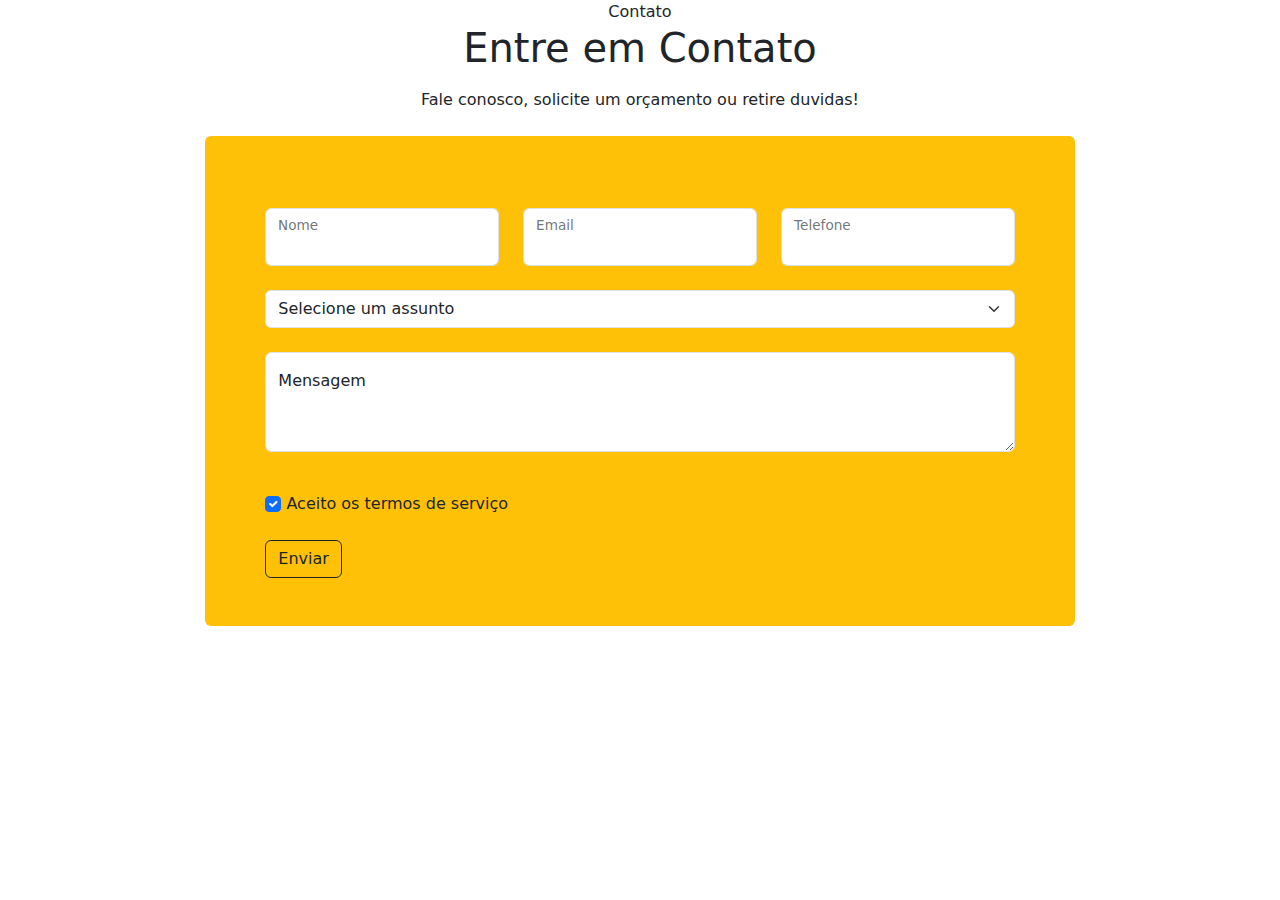
<file: components/contato/contato.html>
<!DOCTYPE html>
<html lang="en">
<head>
    <meta charset="UTF-8">
    <meta name="viewport" content="width=device-width, initial-scale=1.0">
    <title>Contato</title>
    <link href="https://cdn.jsdelivr.net/npm/bootstrap@5.3.3/dist/css/bootstrap.min.css" rel="stylesheet" integrity="sha384-QWTKZyjpPEjISv5WaRU9OFeRpok6YctnYmDr5pNlyT2bRjXh0JMhjY6hW+ALEwIH" crossorigin="anonymous">
</head>
<body>
    <div class="content-fluid">
        <div class="row justify-content-center">
            <div class="col-8">
                <!--header contatos-->
                <div class="text-center mb-5">
                    <p class="m-0">Contato</p>
                    <h1 class="mb-3 ">Entre em Contato</h1>
                    <p>Fale conosco, solicite um orçamento ou retire duvidas!</p>
                </div>
                <!--Formulario-->
                <form class="row justify-content-center g-4 bg-warning p-5 rounded" action="">
                    <div class="col-md-4 form-floating">
                        <div class="form-floating">
                            <input type="text" class="form-control" required  id="nome">
                            <label for="nome">Nome</label>
                        </div>
                       </div>
                    <div class="col-md-4">
                        <div class="form-floating">
                            <input type="text" class="form-control" id="email" required>
                            <label for="email">Email</label>
                        </div>
                    </div>
                    <div class="col-md-4">
                        <div class="form-floating">
                            <input type="tel" class="form-control" id="Telefone" >
                            <label for="Telefone">Telefone</label>
                        </div>
                    </div>
                    <div class="col-md-12">
                        <select class="form-select" name="assunto" id="assunto">
                            <option selected> Selecione um assunto</option>
                            <option value="orcamento">Orçamento</option>
                            <option value="duvidas">Duvidas</option>
                            <option value="sugestoes">Sugestões</option>
                            <option value="convites">Convites</option>
                            <option value="Manutencao">Manutenção</option>
                        </select>
                    </div>
                    <div class="col-12">
                        <div class="form-floating mb-3">
                            <textarea class="form-control" placeholder="Leave a comment here" id="comentario" style="height: 100px"></textarea>
                            <label for="comentario">Mensagem</label>
                          </div>
                    </div>
                    <div class="col-12">
                        <input class="form-check-input" type="checkbox" value="aceitotermos" checked id="flexCheckDefault">
                        <label class="form-check-label" for="flexCheckDefault">
                          Aceito os termos de serviço
                        </label>
                    </div>
                    <div class="col-12">
                        <button class="btn btn-outline-dark" type="submit">Enviar</button>
                    </div>
                </form>
            </div>
        </div>
    </div>
    <form action="">

    </form>

    <script src="https://cdn.jsdelivr.net/npm/bootstrap@5.3.3/dist/js/bootstrap.bundle.min.js" integrity="sha384-YvpcrYf0tY3lHB60NNkmXc5s9fDVZLESaAA55NDzOxhy9GkcIdslK1eN7N6jIeHz" crossorigin="anonymous"></script>    
</body>
</html>
</file>
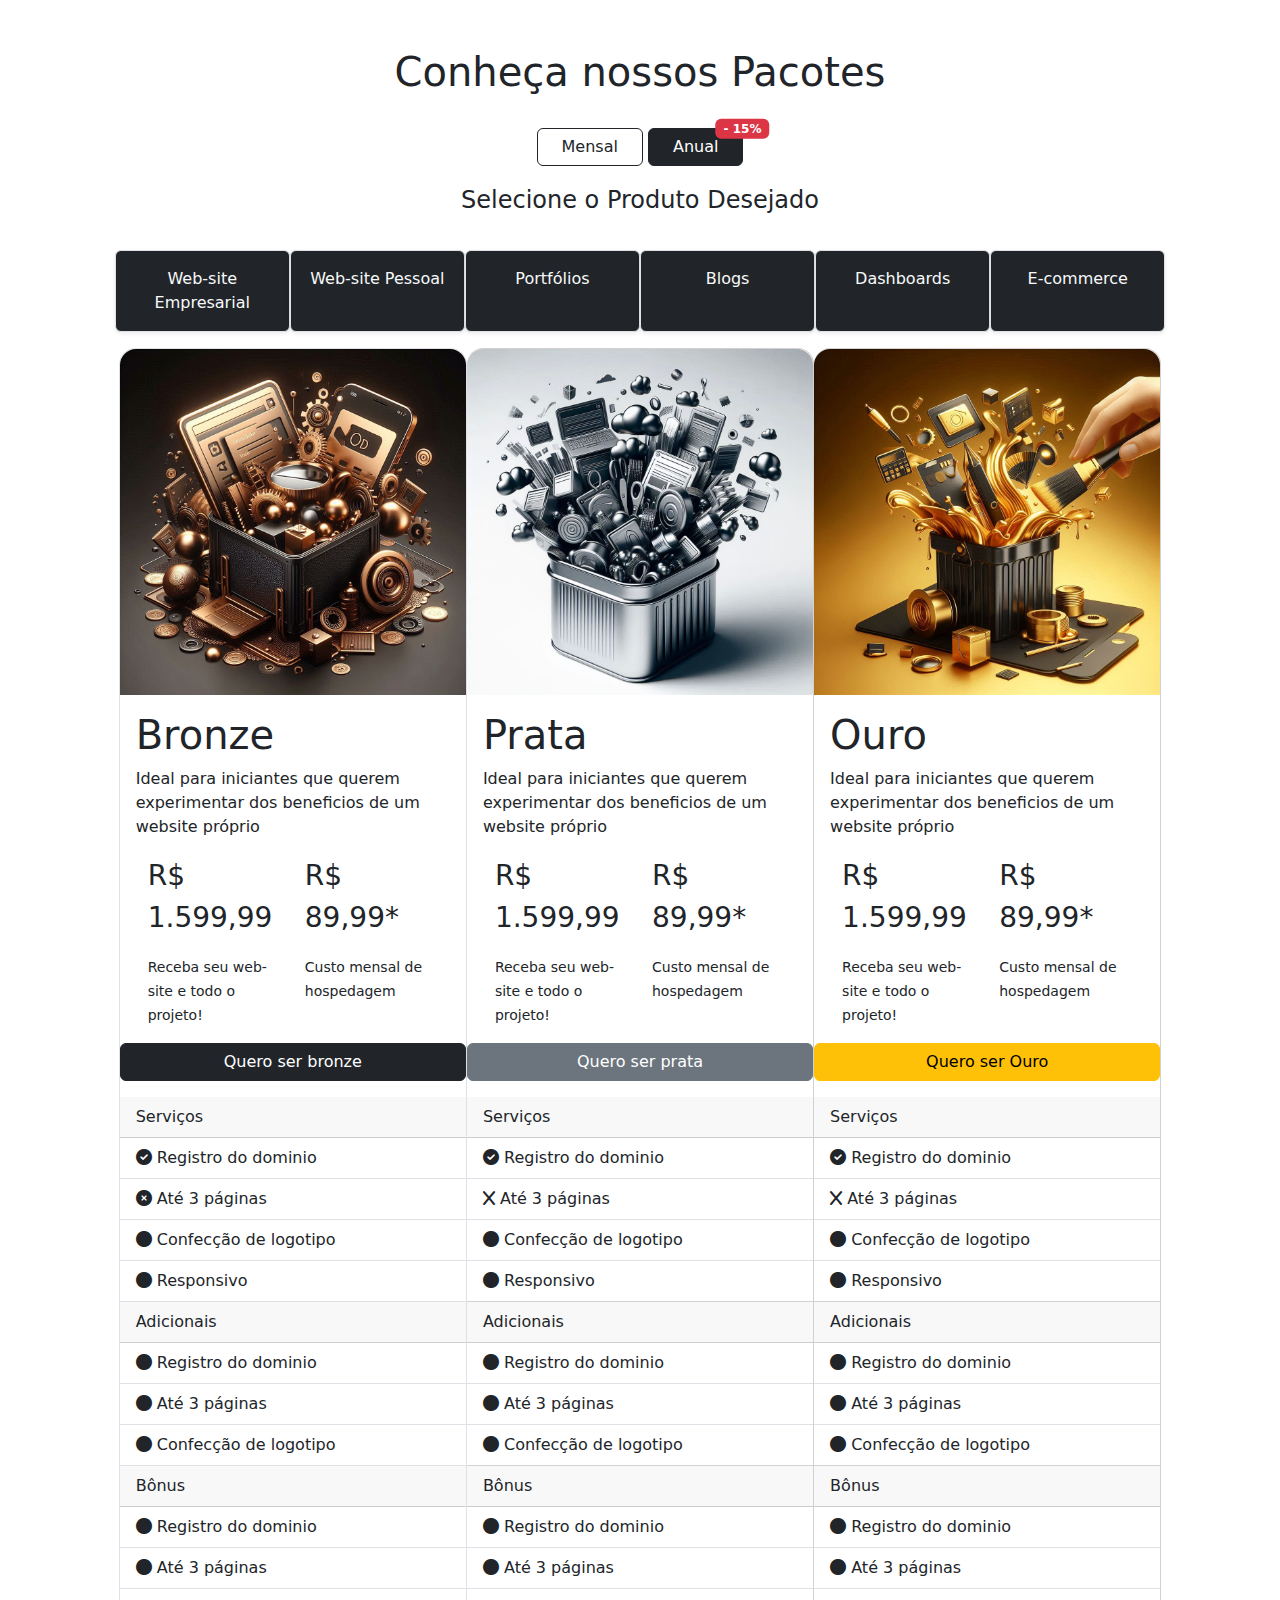
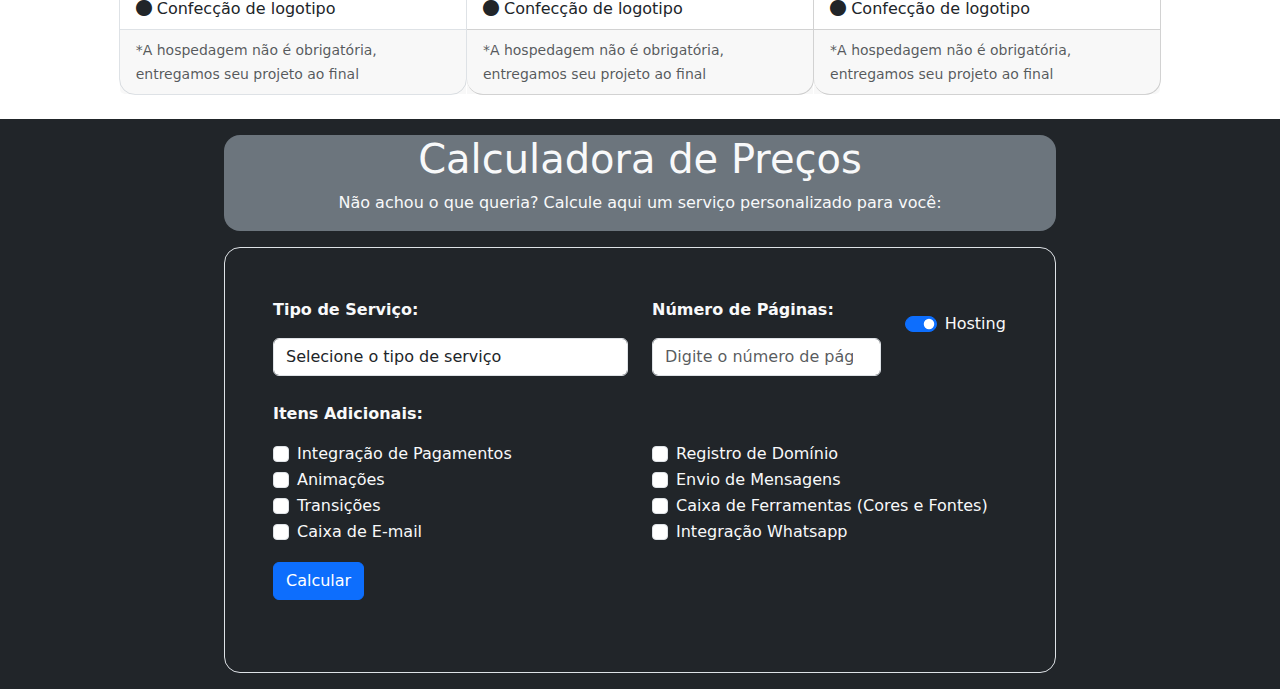
<file: components/price/price.html>
<!DOCTYPE html>
<html lang="pt">
<head>
    <meta charset="UTF-8">
    <meta name="viewport" content="width=device-width, initial-scale=1.0">
    <title>Preços</title>
    <link href="https://cdnjs.cloudflare.com/ajax/libs/font-awesome/6.0.0/css/all.min.css" rel="stylesheet"/>
    <link href="https://cdn.jsdelivr.net/npm/bootstrap@5.3.3/dist/css/bootstrap.min.css" rel="stylesheet" integrity="sha384-QWTKZyjpPEjISv5WaRU9OFeRpok6YctnYmDr5pNlyT2bRjXh0JMhjY6hW+ALEwIH" crossorigin="anonymous">
</head>

<style>
    .hover-effect {
        transition: transform 0.3s ease, box-shadow 0.3s ease;
    }
    .hover-effect:hover {
        transform: translateY(-5px);
        box-shadow: 0 6px 12px rgba(0, 0, 0, 0.1);
    }
</style>

<body>
<div class="container-fluid mt-5">
   <div class="row mt-4 justify-content-center">
        <div class="col-8 text-center px-5 pb-4">
            <h1 class="text-center">Conheça nossos Pacotes</h1>
            <p class=" d-none d-mb-block px-5 fs-6"> Nossos pacotes são projetados para valorizar seu tempo, oferecendo uma experiência sem estresse e produtos de valor inigualável, ideais para seu desenvolvimento pessoal ou para o crescimento do seu negócio.</p>        
        </div>
        <!-- Force next columns to break to new line -->
        <div class="w-100"></div>
        <div class="col-3 text-center mb-3">
            <input type="radio" class="btn-check" name="options" id="mensal" autocomplete="off">
            <label class="btn btn-outline-dark px-4" for="mensal">Mensal</label>

            <input type="radio" class="btn-check"  name="options" id="anual" autocomplete="off" checked>
            <label class="btn btn-outline-dark position-relative px-4" for="anual">Anual <span class="position-absolute top-0 start-100 translate-middle badge text-bg-danger">- 15%</span></label>
        </div>
        <div class="col-10 mb-3">
            <div class="row text-center g-2 justify-content-center text-light ">
                <div class="col-12 text-center text-dark fs-4 mb-4">
                    Selecione o Produto Desejado
                </div>
                <div class="col-4 col-md-2 p-3 bg-dark text-light rounded border shadow-sm hover-effect">
                    Web-site Empresarial
                </div>
                <div class="col-4 col-md-2 p-3 bg-dark rounded border shadow-sm hover-effect">
                    Web-site Pessoal
                </div>
                <div class="col-4 col-md-2 p-3 bg-dark rounded border shadow-sm hover-effect">
                    Portfólios
                </div>
                <div class="col-4 col-md-2 p-3 bg-dark rounded border shadow-sm hover-effect">
                    Blogs
                </div>
                <div class="col-4 col-md-2 p-3 bg-dark rounded border shadow-sm hover-effect">
                    Dashboards
                </div>
                <div class="col-4 col-md-2 p-3 bg-dark rounded border shadow-sm hover-effect">
                    E-commerce
                </div>
            </div>
        </div>
        <div class="col-10 card-group">
            <!--Card 1-->
            <div class="card rounded-4 border ">
              <img src="./img/pacote_bronze.jpg" class="card-img-top rounded-top-4" >
              <div class="card-body">
                <h3 class="card-title display-6">Bronze</h3>
                <p class="card-text">Ideal para iniciantes que querem experimentar dos beneficios de um website próprio</p>
                <div class="container-fluid">
                    <div class="row">
                        <div class=" col-12 col-md-6">
                            <p class="fs-3">R$ 1.599,99</p>
                            <small>Receba seu web-site e todo o projeto!</small>
                        </div>
                        <div class="col-12 col-md-6">
                            <p class="fs-3">R$ 89,99*</p>
                            <small>Custo mensal de hospedagem</small>
                        </div>
                    </div>
                  </div>
              </div>
              <a href="#" class="btn btn-dark mb-3">Quero ser bronze</a>
              <div class="card-header">
                Serviços
              </div>
              <ul class="list-group list-group-flush">
                <li class="list-group-item"> <i class="fa fa-check-circle"></i> Registro do dominio </li>
                <li class="list-group-item"> <i class="fa fa-times-circle"></i> Até 3 páginas </li>
                <li class="list-group-item"> <i class="fa fa-circle"></i> Confecção de logotipo</li>
                <li class="list-group-item"> <i class="fa fa-circle"></i> Responsivo</li>

              </ul>
              <div class="card-header">
                Adicionais
              </div>
              <ul class="list-group list-group-flush">
                <li class="list-group-item"> <i class="fa fa-circle"></i> Registro do dominio </li>
                <li class="list-group-item"> <i class="fa fa-circle"></i> Até 3 páginas </li>
                <li class="list-group-item"> <i class="fa fa-circle"></i> Confecção de logotipo</li>
              </ul>
              <div class="card-header">
                Bônus
              </div>
              <ul class="list-group list-group-flush">
                <li class="list-group-item"> <i class="fa fa-circle"></i> Registro do dominio </li>
                <li class="list-group-item"> <i class="fa fa-circle"></i> Até 3 páginas </li>
                <li class="list-group-item"> <i class="fa fa-circle"></i> Confecção de logotipo</li>
              </ul>
              <div class="card-footer">
                <small class="text-muted">*A hospedagem não é obrigatória, entregamos seu projeto ao final</small>
              </div>
            </div>
            <!--Card 2-->
            <div class="card rounded-4">
                <img src="./img/pacote_prata.jpg" class="card-img-top rounded-top-4" >
                <div class="card-body">
                  <h3 class="card-title display-6">Prata</h3>
                  <p class="card-text">Ideal para iniciantes que querem experimentar dos beneficios de um website próprio</p>
                  <div class="container-fluid">
                      <div class="row">
                          <div class=" col-12 col-md-6">
                              <p class="fs-3">R$ 1.599,99</p>
                              <small>Receba seu web-site e todo o projeto!</small>
                          </div>
                          <div class="col-12 col-md-6">
                              <p class="fs-3">R$ 89,99*</p>
                              <small>Custo mensal de hospedagem</small>
                          </div>
                      </div>
                    </div>
                </div>
                <a href="#" class="btn btn-secondary mb-3">Quero ser prata</a>
                <div class="card-header">
                  Serviços
                </div>
                <ul class="list-group list-group-flush">
                  <li class="list-group-item"> <i class="fa fa-check-circle"></i> Registro do dominio </li>
                  <li class="list-group-item"> <i class="fa fa-x"></i> Até 3 páginas </li>
                  <li class="list-group-item"> <i class="fa fa-circle"></i> Confecção de logotipo</li>
                  <li class="list-group-item"> <i class="fa fa-circle"></i> Responsivo</li>
  
                </ul>
                <div class="card-header">
                  Adicionais
                </div>
                <ul class="list-group list-group-flush">
                  <li class="list-group-item"> <i class="fa fa-circle"></i> Registro do dominio </li>
                  <li class="list-group-item"> <i class="fa fa-circle"></i> Até 3 páginas </li>
                  <li class="list-group-item"> <i class="fa fa-circle"></i> Confecção de logotipo</li>
                </ul>
                <div class="card-header">
                  Bônus
                </div>
                <ul class="list-group list-group-flush">
                  <li class="list-group-item"> <i class="fa fa-circle"></i> Registro do dominio </li>
                  <li class="list-group-item"> <i class="fa fa-circle"></i> Até 3 páginas </li>
                  <li class="list-group-item"> <i class="fa fa-circle"></i> Confecção de logotipo</li>
                </ul>
                <div class="card-footer">
                  <small class="text-muted">*A hospedagem não é obrigatória, entregamos seu projeto ao final</small>
                </div>
              </div>
              <!--Card 3-->
            <div class="card rounded-4">
                <img src="./img/pacote_ouro.jpg" class="card-img-top rounded-top-4" >
                <div class="card-body">
                  <h3 class="card-title display-6">Ouro</h3>
                  <p class="card-text">Ideal para iniciantes que querem experimentar dos beneficios de um website próprio</p>
                  <div class="container-fluid">
                      <div class="row">
                          <div class=" col-12 col-md-6">
                              <p class="fs-3">R$ 1.599,99</p>
                              <small>Receba seu web-site e todo o projeto!</small>
                          </div>
                          <div class="col-12 col-md-6">
                              <p class="fs-3">R$ 89,99*</p>
                              <small>Custo mensal de hospedagem</small>
                          </div>
                      </div>
                    </div>
                </div>
                <a href="#" class="btn btn-warning mb-3">Quero ser Ouro</a>
                <div class="card-header">
                  Serviços
                </div>
                <ul class="list-group list-group-flush">
                  <li class="list-group-item"> <i class="fa fa-check-circle"></i> Registro do dominio </li>
                  <li class="list-group-item"> <i class="fa fa-x"></i> Até 3 páginas </li>
                  <li class="list-group-item"> <i class="fa fa-circle"></i> Confecção de logotipo</li>
                  <li class="list-group-item"> <i class="fa fa-circle"></i> Responsivo</li>
  
                </ul>
                <div class="card-header">
                  Adicionais
                </div>
                <ul class="list-group list-group-flush">
                  <li class="list-group-item"> <i class="fa fa-circle"></i> Registro do dominio </li>
                  <li class="list-group-item"> <i class="fa fa-circle"></i> Até 3 páginas </li>
                  <li class="list-group-item"> <i class="fa fa-circle"></i> Confecção de logotipo</li>
                </ul>
                <div class="card-header">
                  Bônus
                </div>
                <ul class="list-group list-group-flush">
                  <li class="list-group-item"> <i class="fa fa-circle"></i> Registro do dominio </li>
                  <li class="list-group-item"> <i class="fa fa-circle"></i> Até 3 páginas </li>
                  <li class="list-group-item"> <i class="fa fa-circle"></i> Confecção de logotipo</li>
                </ul>
                <div class="card-footer">
                  <small class="text-muted">*A hospedagem não é obrigatória, entregamos seu projeto ao final</small>
                </div>
              </div>
        </div>
<!-- Calculadora de preços-->
        <div class="row mt-4 p-3 justify-content-center bg-dark text-light">
            <div class="col-8 bg-secondary rounded-4 mb-3">
                <h1 class="text-center">Calculadora de Preços</h1>
                <div class="text-center ">
                    <p>Não achou o que queria? Calcule aqui um serviço personalizado para você:</p>
                </div>
            </div>
            <div class="col-md-8 border rounded-4 p-5">
                <form id="priceCalculatorForm">
                    <div class="row mb-4 align-items-center">
                        <div class="col-6">
                            <div class="form-group">
                                <label for="serviceType" class="fw-bold mb-3">Tipo de Serviço:</label>
                                <select class="form-control" id="serviceType" required>
                                    <option value="" disabled selected>Selecione o tipo de serviço</option>
                                    <option value="website_pessoal">Website Pessoal</option>
                                    <option value="website_empresarial">Website Empresarial</option>
                                    <option value="portfolio">Portfólio</option>
                                    <option value="blog">Blog</option>
                                    <option value="dashboard">Dashboard</option>
                                    <option value="ecommerce">E-commerce</option>
                                </select>
                            </div>
                        </div>
                        <div class="col-6 col-lg-4">
                            <div class="form-group">
                                <label for="numPages" class="fw-bold  mb-3" >Número de Páginas:</label>
                                <input type="number" class="form-control" id="numPages" placeholder="Digite o número de páginas" min="1" max="30">
                            </div>
                        </div>
                        <div class="col-12 col-lg-2">
                            <div class="form-check form-switch py-3">
                                <input class="form-check-input" type="checkbox" role="switch" id="flexSwitchCheckChecked" checked>
                                <label class="form-check-label" for="flexSwitchCheckChecked">Hosting <i class="fa fa-?"></i> </label>
                            </div>
                        </div>
                    </div>
                    <div class="form-group mb-3">
                        <label class="fw-bold" >Itens Adicionais:</label>
                        <div class="row mt-3">
                            <div class="col-6">
                                <div class="form-check">
                                    <input class="form-check-input" type="checkbox" id="paymentIntegration" value="paymentIntegration">
                                    <label class="form-check-label" for="paymentIntegration">Integração de Pagamentos</label>
                                </div>
                                <div class="form-check">
                                    <input class="form-check-input" type="checkbox" id="animations" value="animations">
                                    <label class="form-check-label" for="animations">Animações</label>
                                </div>
                                <div class="form-check">
                                    <input class="form-check-input" type="checkbox" id="transitions" value="transitions">
                                    <label class="form-check-label" for="transitions">Transições</label>
                                </div>
                                <div class="form-check">
                                    <input class="form-check-input" type="checkbox" id="emailBox" value="emailBox">
                                    <label class="form-check-label" for="emailBox">Caixa de E-mail</label>
                                </div>
                            </div>
                            <div class="col-6">
                                <div class="form-check">
                                    <input class="form-check-input" type="checkbox" id="domainRegistration" value="domainRegistration">
                                    <label class="form-check-label" for="domainRegistration">Registro de Domínio</label>
                                </div>
                                <div class="form-check">
                                    <input class="form-check-input" type="checkbox" id="messageSending" value="messageSending">
                                    <label class="form-check-label" for="messageSending">Envio de Mensagens</label>
                                </div>
                                <div class="form-check">
                                    <input class="form-check-input" type="checkbox" id="toolbox" value="toolbox">
                                    <label class="form-check-label" for="toolbox">Caixa de Ferramentas (Cores e Fontes)</label>
                                </div>
                                <div class="form-check">
                                    <input class="form-check-input" type="checkbox" id="toolbox" value="toolbox">
                                    <label class="form-check-label" for="toolbox">Integração Whatsapp</label>
                                </div>
                            </div>
                        </div>
                    </div>
                    <button type="submit" class="btn btn-primary btn-block">Calcular</button>
                </form>
            <div class="row">
                <div class="col-6">
                    <div class="mt-4" id="suggestions"></div>
                </div>
                <div class="col-6">
                    <div class="mt-4" id="result"></div>
                </div>
            </div>
        </div>
     </div>
</div>



<script src="https://code.jquery.com/jquery-3.5.1.slim.min.js"></script>
<script src="https://cdn.jsdelivr.net/npm/bootstrap@5.3.3/dist/js/bootstrap.bundle.min.js" integrity="sha384-YvpcrYf0tY3lHB60NNkmXc5s9fDVZLESaAA55NDzOxhy9GkcIdslK1eN7N6jIeHz" crossorigin="anonymous"></script>
<script src="./price.js"></script>
</body>
</html>

</html>
</file>
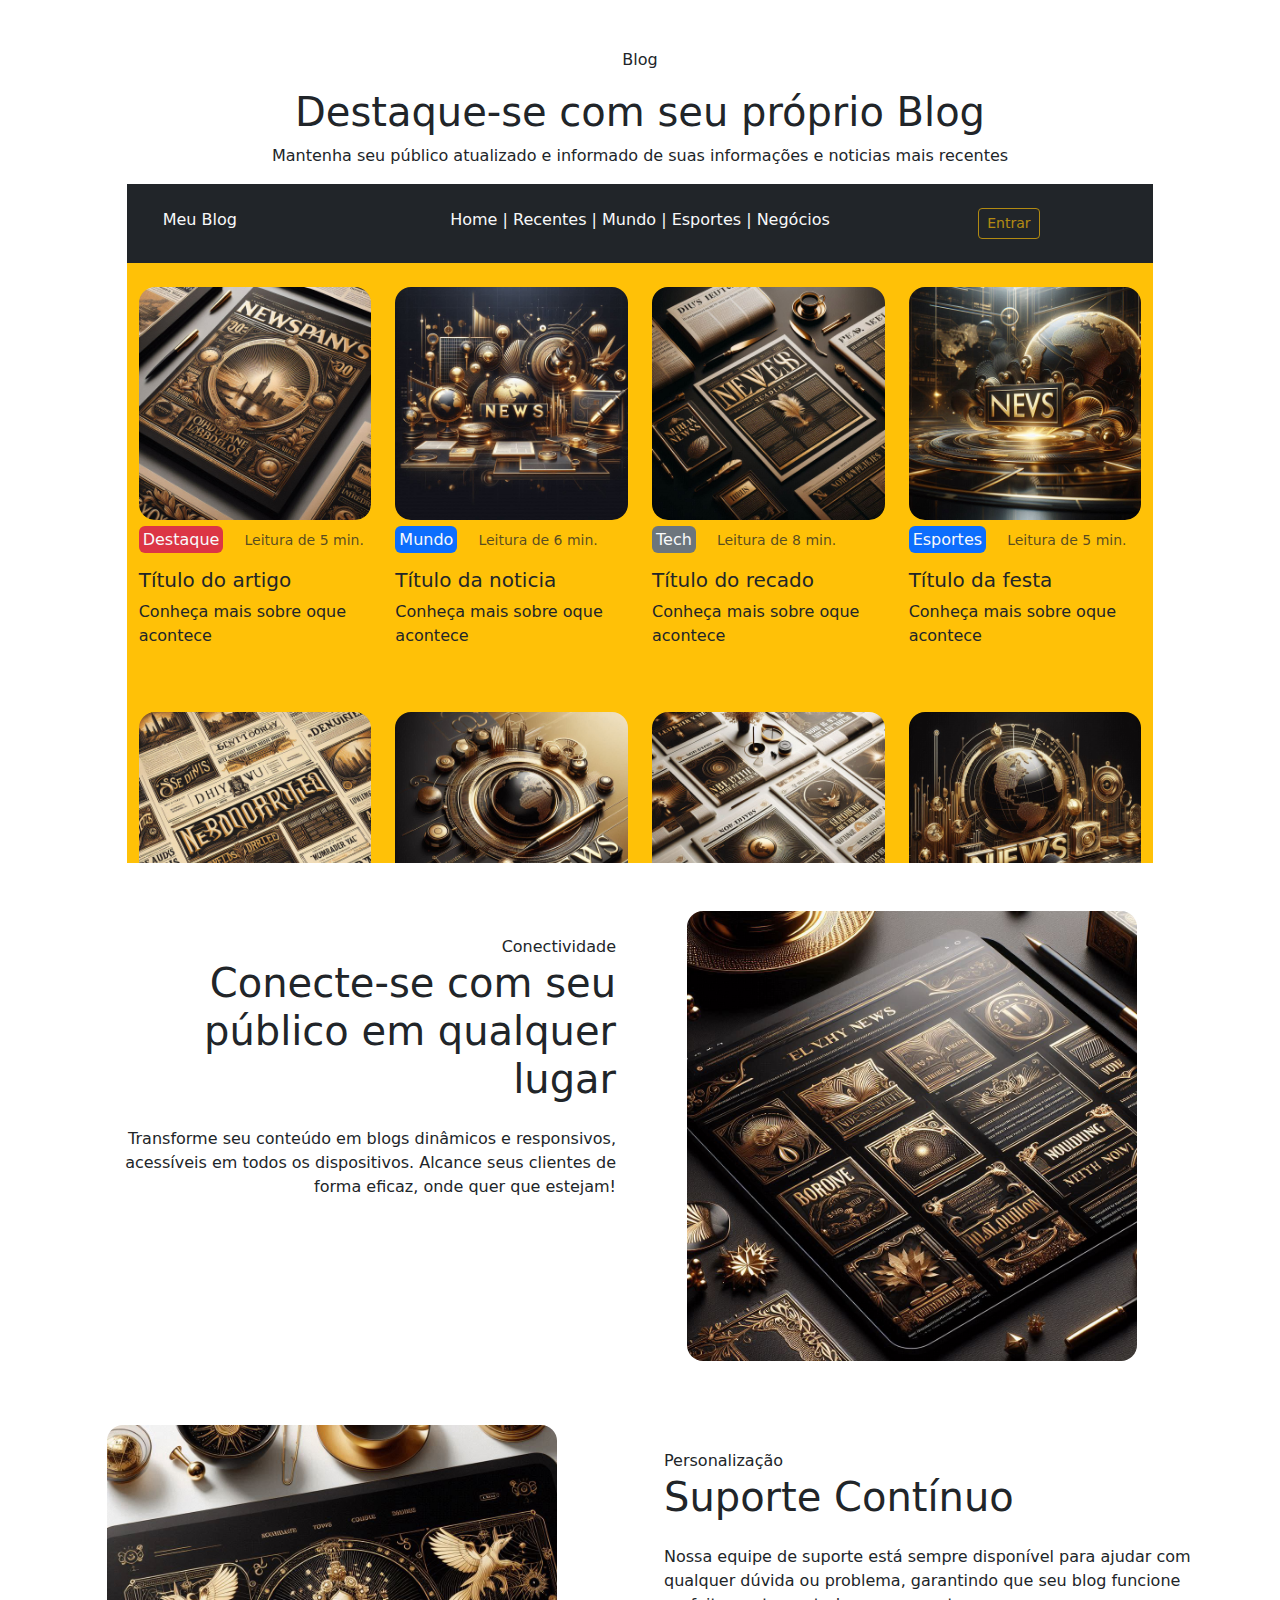
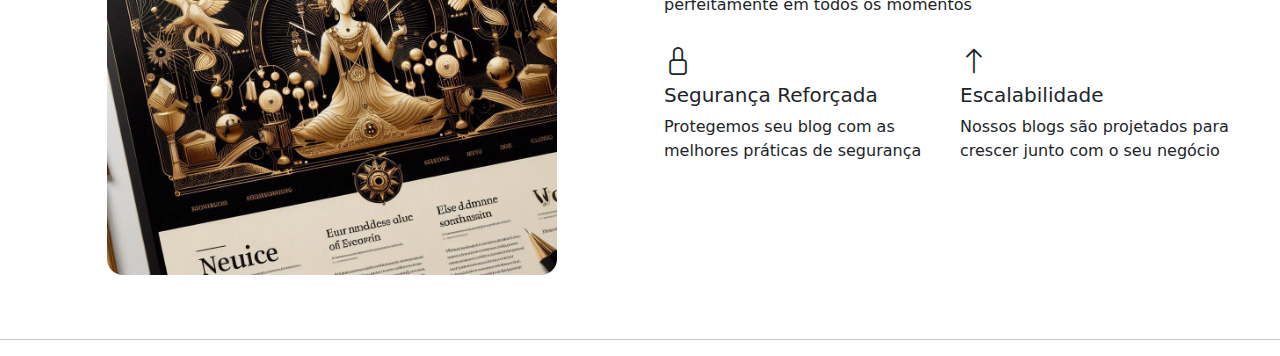
<file: components/services/blog/blogs.html>
<!DOCTYPE html>
<html lang="en">
<head>
    <meta charset="UTF-8">
    <meta name="viewport" content="width=device-width, initial-scale=1.0">
    <title>WWW Blogs</title>
    <!--icones-->
    <link rel="stylesheet" href="https://cdn.jsdelivr.net/npm/bootstrap-icons@1.11.3/font/bootstrap-icons.min.css">
    <!--font cinzel decorative-->
    <link href='https://fonts.googleapis.com/css?family=Cinzel Decorative' rel='stylesheet'>
    <!--Icones bootstrap-->
    <link href="https://cdn.jsdelivr.net/npm/bootstrap@5.3.3/dist/css/bootstrap.min.css" rel="stylesheet" integrity="sha384-QWTKZyjpPEjISv5WaRU9OFeRpok6YctnYmDr5pNlyT2bRjXh0JMhjY6hW+ALEwIH" crossorigin="anonymous">
</head>

    <style>
        .scrollable-content {
            max-height: 600px; /* Adjust this value as needed */
            overflow-y: auto;
        }
        @media(min-width: 992px){ 
           .img-fit{
            max-height: 450px;
           } 
        }
    </style>

<body>

    <div class="content-fluid">

        <div class="row my-5 mx-4 justify-content-center">
            <div class="col-12 text-center">
                <p>Blog</p>
                <h1>Destaque-se com seu próprio Blog</h1>
                <p>Mantenha seu público atualizado e informado de suas informações e noticias mais recentes</p>
            </div>
            <div class="col-10 ">
                <div class="row bg-dark text-light">
                    <div class="col-12">
                        <div class="row justify-content-center p-4">
                            <div class="col-2"> Meu Blog </div>
                            <div class="col-8 text-center">
                                Home | Recentes | Mundo | Esportes | Negócios 
                            </div>
                            <div class="col-2">
                                <button type="button" disabled class="btn btn-outline-warning btn-sm">Entrar</button>
                            </div>
                        </div>
                    </div>
                </div>
                <div class="row bg-warning scrollable-content">
                    <!--linha 1 blog fake-->
                    <div class=" col-sm-6 col-mb-4 col-lg-3 py-4">
                        <figure class="figure" style="height: 150px;">
                            <img src="./img/noticia1.jpg" class="figure-img img-fluid rounded-4">
                            <p class="p-1 rounded d-inline me-3 bg-danger text-light">Destaque</p>
                            <figcaption class="figure-caption d-inline">Leitura de 5 min.</figcaption>
                          </figure>
                        <h5 class="mt-3">Título do artigo </h5>
                        <p class="m-0">Conheça mais sobre oque acontece</p>
                    </div>
                    <div class=" col-sm-6 col-mb-4 col-lg-3 py-4">
                        <figure class="figure" style="height: 150px;">
                            <img src="./img/noticiav21.jpg" class="figure-img img-fluid rounded-4">
                            <p class="p-1 rounded d-inline me-3 bg-primary text-light">Mundo</p>
                            <figcaption class="figure-caption d-inline">Leitura de 6 min.</figcaption>
                          </figure>
                        <h5 class="mt-3 ">Título da noticia </h5>
                        <p>Conheça mais sobre oque acontece</p>
                    </div>
                    <div class="col-sm-6 col-mb-4 col-lg-3 py-4">
                        <figure class="figure" style="height: 150px;">
                            <img src="./img/noticia2.jpg" class="figure-img img-fluid rounded-4">
                            <p class="p-1 rounded d-inline me-3 bg-secondary text-light">Tech</p>
                            <figcaption class="figure-caption d-inline">Leitura de 8 min.</figcaption>
                          </figure>
                        <h5 class="mt-3">Título do recado </h5>
                        <p>Conheça mais sobre oque acontece</p>
                    </div>
                    <div class="col-sm-6 col-mb-4 col-lg-3 py-4">
                        <figure class="figure" style="height: 150px;">
                            <img src="./img/noticiav22.jpg" class="figure-img img-fluid rounded-4">
                            <p class="p-1 rounded d-inline me-3 bg-primary text-light ">Esportes</p>
                            <figcaption class="figure-caption d-inline">Leitura de 5 min.</figcaption>
                          </figure>
                        <h5 class="mt-3">Título da festa </h5>
                        <p>Conheça mais sobre oque acontece</p>
                    </div>
                    <!--Linha 2 blog fake-->
                    <div class=" col-sm-6 col-mb-4 col-lg-3 py-4">
                        <figure class="figure" style="height: 150px;">
                            <img src="./img/noticia3.jpg" class="figure-img img-fluid rounded-4">
                            <p class="p-1 rounded d-inline me-3 bg-danger text-light">Destaque</p>
                            <figcaption class="figure-caption d-inline">Leitura de 5 min.</figcaption>
                          </figure>
                        <h5 class="mt-3">Título do evento </h5>
                        <p>Conheça mais sobre oque acontece</p>
                    </div>
                    <div class="col-sm-6 col-mb-4 col-lg-3 py-4">
                        <figure class="figure" style="height: 150px;">
                            <img src="./img/noticiav23.jpg" class="figure-img img-fluid rounded-4">
                            <p class="p-1 rounded d-inline me-3 bg-secondary text-light">Mundo</p>
                            <figcaption class="figure-caption d-inline">Leitura de 3 min.</figcaption>
                          </figure>
                        <h5 class="mt-3">Título do acontecimento </h5>
                        <p>Conheça mais sobre oque acontece</p>
                    </div>
                    <div class=" col-sm-6 col-mb-4 col-lg-3 py-4">
                        <figure class="figure" style="height: 150px;">
                            <img src="./img/noticia4.jpg" class="figure-img img-fluid rounded-4">
                            <p class="p-1 rounded d-inline me-3 bg-primary text-light">Tech</p>
                            <figcaption class="figure-caption d-inline">Leitura de 12 min.</figcaption>
                          </figure>
                        <h5 class="mt-3">Título do curso </h5>
                        <p>Conheça mais sobre oque acontece</p>
                    </div>
                    <div class=" col-sm-6 col-mb-4 col-lg-3 py-4">
                        <figure class="figure" style="height: 150px;">
                            <img src="./img/noticiav24.jpg" class="figure-img img-fluid rounded-4">
                            <p class="p-1 rounded d-inline me-3 bg-danger text-light">Negócios</p>
                            <figcaption class="figure-caption d-inline">Leitura de 10 min.</figcaption>
                          </figure>
                        <h5 class="mt-3">Título da mensagem </h5>
                        <p>Conheça mais sobre oque acontece</p>
                    </div>
                </div>
            </div>
        </div>
        <!--Header 1-->
        <div class="row my-5 mx-5 px-5">
            <div class=" col-12 col-lg-6 p-4 text-end">
                <p class="m-0">Conectividade</p>
                <h1 class="mb-4">Conecte-se com seu público em qualquer lugar</h1>
                <p class="mb-4"> Transforme seu conteúdo em blogs dinâmicos e responsivos, acessíveis em todos os dispositivos. Alcance seus clientes de forma eficaz, onde quer que estejam!
                </p>
            </div>
            <div class="d-none col-lg-6 d-lg-block text-center" >
                <figure class="figure">
                    <img class="rounded-4 img-fluid img-fit"  src="./img/blog1.jpg">
                </figure>
            </div>
        </div>

        <!--Header 2-->
        <div class="row my-5 mx-4">
            <div class="col-12 col-lg-6 text-center">
                <figure class="figure">
                    <img class="rounded-4 img-fluid img-fit" style="" src="./img/blog2.jpg">
                </figure>
            </div>
            <div class=" col-12 col-lg-6 p-4">
                <p class="m-0">Personalização</p>
                <h1 class="mb-4">Suporte Contínuo</h1>
                <p class="mb-4">Nossa equipe de suporte está sempre disponível para ajudar com qualquer dúvida ou problema, garantindo que seu blog funcione perfeitamente em todos os momentos
                </p>
                <div class="row mb-3">
                    <div class="col-6 ">
                        <i class="bi bi-lock fs-3"></i>
                        <h5>Segurança Reforçada</h5>
                        <p>Protegemos seu blog com as melhores práticas de segurança</p>
                    </div>
                    <div class="col-6">
                        <i class="bi bi-arrow-up fs-3"></i>
                        <h5>Escalabilidade</h5>
                        <p>Nossos blogs são projetados para crescer junto com o seu negócio</p>
                    </div>
                </div>
            </div>
        </div>
        <hr>
    </div>

    <script src="https://cdn.jsdelivr.net/npm/bootstrap@5.3.3/dist/js/bootstrap.bundle.min.js" integrity="sha384-YvpcrYf0tY3lHB60NNkmXc5s9fDVZLESaAA55NDzOxhy9GkcIdslK1eN7N6jIeHz" crossorigin="anonymous"></script>    
</body>
</html>
</file>
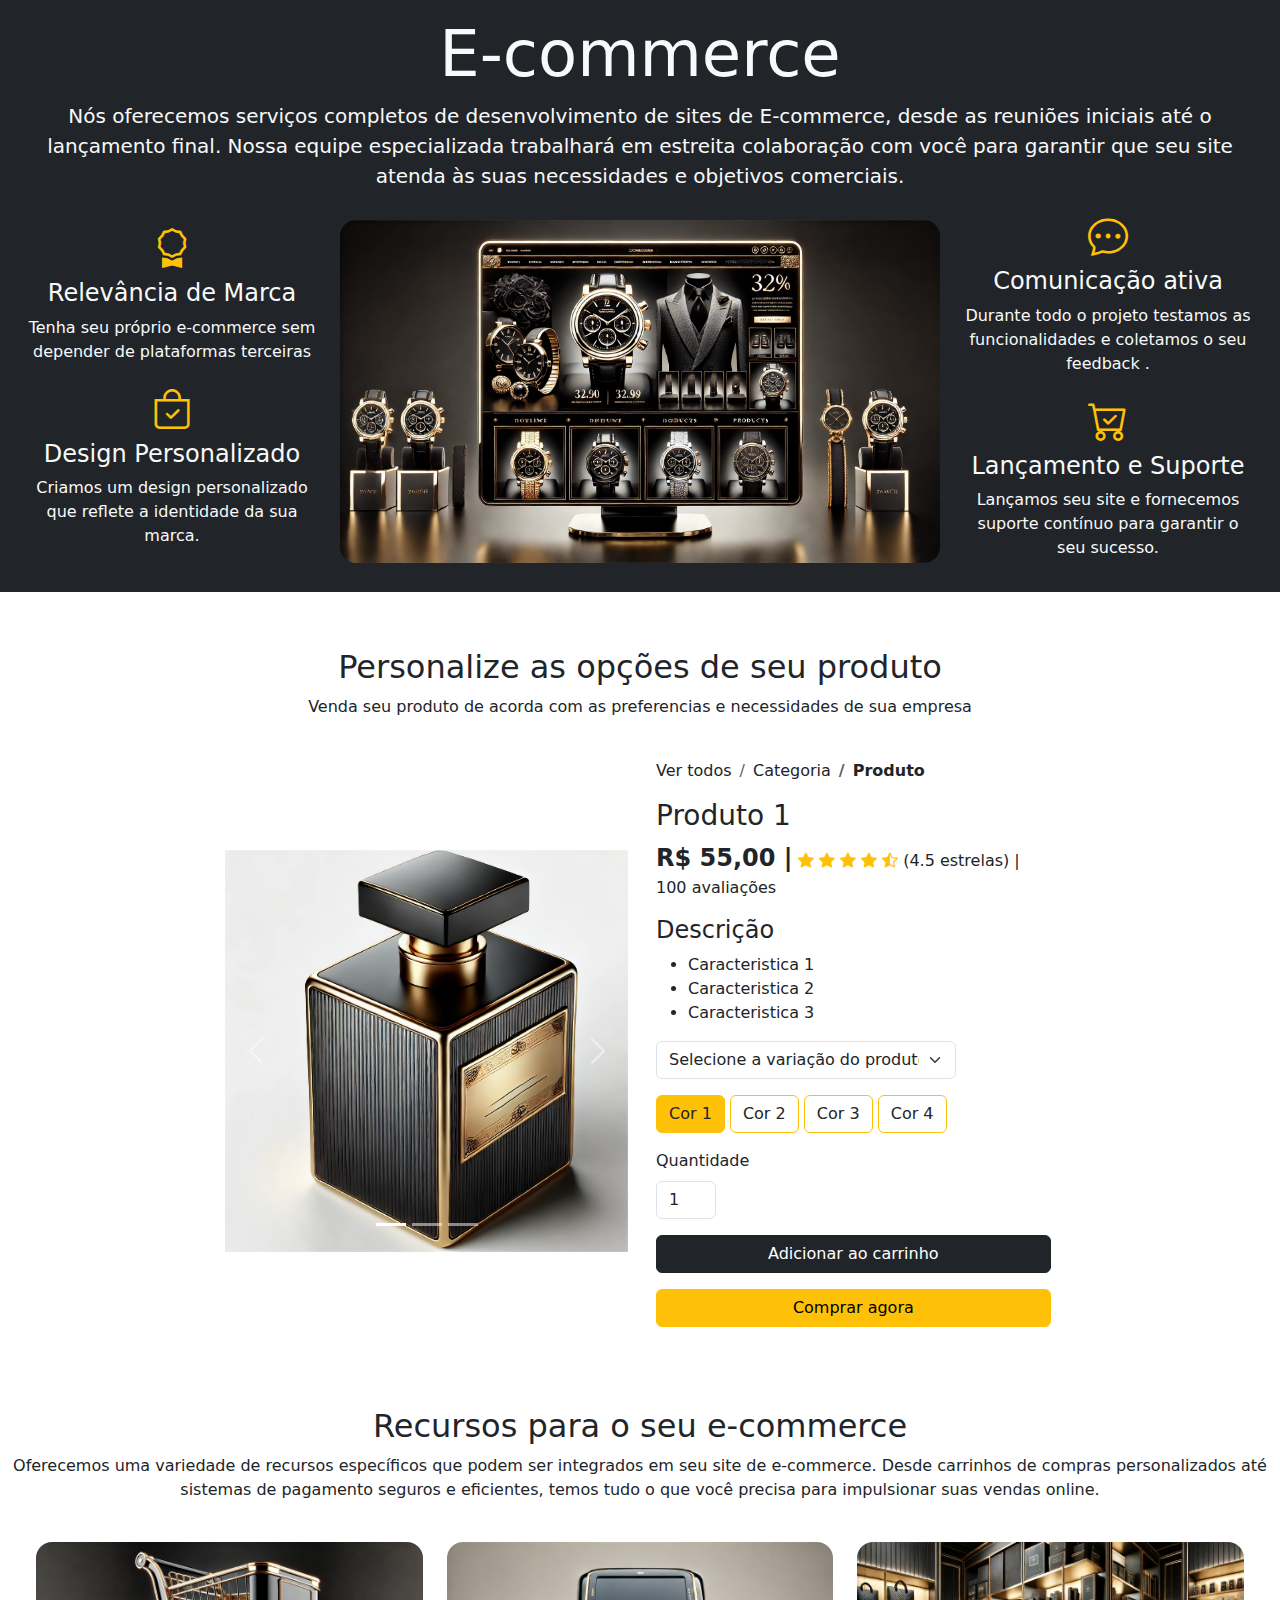
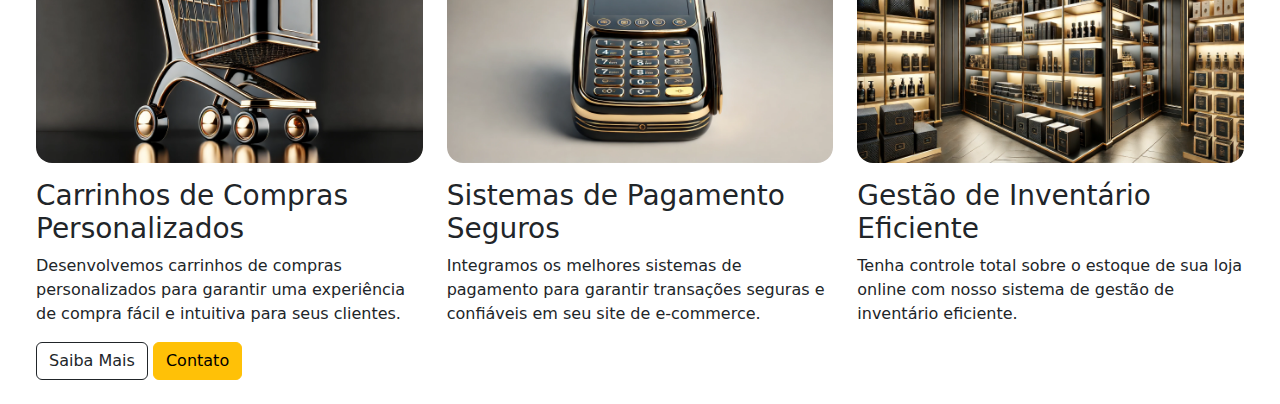
<file: components/services/ecommerce/ecommerce.html>
<!DOCTYPE html>
<html lang="pt">
  <head>
    <meta charset="UTF-8" />
    <meta name="viewport" content="width=device-width, initial-scale=1.0" />
    <title>WWW - Inicio</title>
    <link
      href="https://cdn.jsdelivr.net/npm/bootstrap@5.3.3/dist/css/bootstrap.min.css"
      rel="stylesheet"
      integrity="sha384-QWTKZyjpPEjISv5WaRU9OFeRpok6YctnYmDr5pNlyT2bRjXh0JMhjY6hW+ALEwIH"
      crossorigin="anonymous"
    />
    <link
      rel="stylesheet"
      href="https://cdn.jsdelivr.net/npm/bootstrap-icons@1.11.3/font/bootstrap-icons.min.css"
    />
    <link
      href="https://fonts.googleapis.com/css?family=Cinzel Decorative"
      rel="stylesheet"
    />
    <link
      href="https://cdnjs.cloudflare.com/ajax/libs/font-awesome/6.0.0/css/all.min.css"
      rel="stylesheet"
    />
  </head>
  <body>
    <section class="mb-5 bg-dark text-light p-3">
      <div class="container-fluid">
        <div class="row">
          <div class="col-12 text-center">
            <h2 class="display-3">E-commerce</h2>
            <p class="lead">
              Nós oferecemos serviços completos de desenvolvimento de sites de
              E-commerce, desde as reuniões iniciais até o lançamento final.
              Nossa equipe especializada trabalhará em estreita colaboração com
              você para garantir que seu site atenda às suas necessidades e
              objetivos comerciais.
            </p>
          </div>
        </div>
        <div class="row align-items-center">
          <div class="col-6 col-lg-3 col-xxl-4 order-2 order-lg-1">
            <div class="row text-center gy-xxl-5">
              <div class="col-12">
                <i class="bi bi-award text-warning fs-1"></i>
                <h4>Relevância de Marca</h4>
                <p>
                  Tenha seu próprio e-commerce sem depender de plataformas
                  terceiras
                </p>
              </div>
              <div class="col-12">
                <i class="bi bi-bag-check text-warning fs-1"></i>
                <h4>Design Personalizado</h4>
                <p>
                  Criamos um design personalizado que reflete a identidade da
                  sua marca.
                </p>
              </div>
            </div>
          </div>
          <div
            class="col-12 col-lg-6 col-xxl-4 align-self-center text-center order-1 order-lg-2"
          >
            <img src="./img/header.webp" alt="" class="img-fluid rounded-4" />
          </div>
          <div class="col-6 col-lg-3 col-xxl-4 order-3 order-lg-3">
            <div class="row text-center gy-xxl-5">
              <div class="col-12">
                <i class="bi bi-chat-dots text-warning fs-1"></i>
                <h4>Comunicação ativa</h4>
                <p>
                  Durante todo o projeto testamos as funcionalidades e coletamos
                  o seu feedback .
                </p>
              </div>
              <div class="col-12">
                <i class="bi bi-cart-check text-warning fs-1"></i>
                <h4>Lançamento e Suporte</h4>
                <p>
                  Lançamos seu site e fornecemos suporte contínuo para garantir
                  o seu sucesso.
                </p>
              </div>
            </div>
          </div>
        </div>
      </div>
    </section>
    <section class="mb-5">
      <div class="container-fluid">
        <div class="row text-center">
          <div class="col-12 py-2">
            <h2>Personalize as opções de seu produto</h2>
            <p>
              Venda seu produto de acorda com as preferencias e necessidades de
              sua empresa
            </p>
          </div>
        </div>
        <div class="row gy-3 align-items-center justify-content-center">
          <div class="col-12 col-md-6 col-xl-4 col-xxl-3">
            <div id="carouselExampleIndicators" class="carousel slide">
              <div class="carousel-indicators">
                <button
                  type="button"
                  data-bs-target="#carouselExampleIndicators"
                  data-bs-slide-to="0"
                  class="active"
                  aria-current="true"
                  aria-label="Slide 1"
                ></button>
                <button
                  type="button"
                  data-bs-target="#carouselExampleIndicators"
                  data-bs-slide-to="1"
                  aria-label="Slide 2"
                ></button>
                <button
                  type="button"
                  data-bs-target="#carouselExampleIndicators"
                  data-bs-slide-to="2"
                  aria-label="Slide 3"
                ></button>
              </div>
              <div class="carousel-inner">
                <div class="carousel-item active">
                  <img
                    src="./img/produto1.webp"
                    class="d-block w-100"
                    alt="..."
                  />
                </div>
                <div class="carousel-item">
                  <img
                    src="./img/produto2.webp"
                    class="d-block w-100"
                    alt="..."
                  />
                </div>
                <div class="carousel-item">
                  <img
                    src="./img/produto3.webp"
                    class="d-block w-100"
                    alt="..."
                  />
                </div>
              </div>
              <button
                class="carousel-control-prev"
                type="button"
                data-bs-target="#carouselExampleIndicators"
                data-bs-slide="prev"
              >
                <span
                  class="carousel-control-prev-icon"
                  aria-hidden="true"
                ></span>
                <span class="visually-hidden">Previous</span>
              </button>
              <button
                class="carousel-control-next"
                type="button"
                data-bs-target="#carouselExampleIndicators"
                data-bs-slide="next"
              >
                <span
                  class="carousel-control-next-icon"
                  aria-hidden="true"
                ></span>
                <span class="visually-hidden">Next</span>
              </button>
            </div>
          </div>
          <div class="col-12 col-md-6 col-xl-4 col-xxl-3 p-3">
            <div class="row">
              <div class="col-12">
                <ol class="breadcrumb">
                  <li class="breadcrumb-item">Ver todos</li>
                  <li class="breadcrumb-item">Categoria</li>
                  <li class="breadcrumb-item fw-bold">Produto</li>
                </ol>
                <h3>Produto 1</h3>
                <p>
                  <span class="fw-bold fs-4">R$ 55,00 |</span>
                  <i class="bi bi-star-fill text-warning"></i>
                  <i class="bi bi-star-fill text-warning"></i>
                  <i class="bi bi-star-fill text-warning"></i>
                  <i class="bi bi-star-fill text-warning"></i>
                  <i class="bi bi-star-half text-warning"></i>
                  (4.5 estrelas) | 100 avaliações
                </p>
                <h4>Descrição</h4>
                <ul>
                  <li>Caracteristica 1</li>
                  <li>Caracteristica 2</li>
                  <li>Caracteristica 3</li>
                </ul>
                <form action="">
                  <select
                    style="max-width: 300px"
                    class="form-select mb-3"
                    aria-label="Default select example"
                  >
                    <option selected disabled>
                      Selecione a variação do produto
                    </option>
                    <option value="1">Variação 1</option>
                    <option value="2">Variação 2</option>
                    <option value="3">Variação 3</option>
                  </select>
                  <div>
                    <input
                      type="radio"
                      class="btn-check"
                      name="options"
                      id="option1"
                      autocomplete="off"
                      checked
                    />
                    <label
                      class="btn btn-outline-warning text-dark"
                      for="option1"
                      >Cor 1</label
                    >

                    <input
                      type="radio"
                      class="btn-check"
                      name="options"
                      id="option2"
                      autocomplete="off"
                    />
                    <label
                      class="btn btn-outline-warning text-dark"
                      for="option2"
                      >Cor 2</label
                    >

                    <input
                      type="radio"
                      class="btn-check"
                      name="options"
                      id="option3"
                      autocomplete="off"
                    />
                    <label
                      class="btn btn-outline-warning text-dark"
                      for="option3"
                      >Cor 3</label
                    >

                    <input
                      type="radio"
                      class="btn-check"
                      name="options"
                      id="option4"
                      autocomplete="off"
                    />
                    <label
                      class="btn btn-outline-warning text-dark"
                      for="option4"
                      >Cor 4</label
                    >
                  </div>
                  <div class="my-3" style="width: 60px">
                    <label for="quantidade" class="form-label">
                      Quantidade
                    </label>
                    <input
                      type="number"
                      id="quantidade"
                      class="form-control"
                      min="1"
                      max="10"
                      value="1"
                    />
                  </div>
                  <button class="btn btn-dark w-100 mb-3">
                    Adicionar ao carrinho
                  </button>
                  <button class="btn btn-warning w-100 mb-3">
                    Comprar agora
                  </button>
                </form>
              </div>
            </div>
          </div>
        </div>
      </div>
    </section>
    <section>
      <div class="container-fluid">
        <div class="row align-items-center">
          <div class="col-12 text-center">
            <h2>Recursos para o seu e-commerce</h2>
            <p>
              Oferecemos uma variedade de recursos específicos que podem ser
              integrados em seu site de e-commerce. Desde carrinhos de compras
              personalizados até sistemas de pagamento seguros e eficientes,
              temos tudo o que você precisa para impulsionar suas vendas online.
            </p>
          </div>
        </div>
        <div class="row justify-content-evenly p-4">
          <div class="col-12 col-md-4">
            <img class="img-fluid w-100 rounded-4 mb-3" src="./img/kart.webp" alt="" />
            <h3>Carrinhos de Compras Personalizados</h3>
            <p>
              Desenvolvemos carrinhos de compras personalizados para garantir
              uma experiência de compra fácil e intuitiva para seus clientes.
            </p>
          </div>
          <div class="col-12 col-md-4">
            <img class="img-fluid w-100 rounded-4 mb-3" src="./img/payment.webp" alt="" />
            <h3>Sistemas de Pagamento Seguros</h3>
            <p>
              Integramos os melhores sistemas de pagamento para garantir
              transações seguras e confiáveis em seu site de e-commerce.
            </p>
          </div>
          <div class="col-12 col-md-4">
            <img class="img-fluid w-100 rounded-4 mb-3" src="./img/stock.webp" alt="" />
            <h3>Gestão de Inventário Eficiente</h3>
            <p>
              Tenha controle total sobre o estoque de sua loja online com nosso
              sistema de gestão de inventário eficiente.
            </p>
          </div>
          <div class="col-12">
            <button class="btn btn-md btn-outline-dark">Saiba Mais</button>
            <button class="btn btn-md btn-warning">Contato</button>
          </div>
        </div>
      </div>
    </section>

    <script
      src="https://cdn.jsdelivr.net/npm/bootstrap@5.3.3/dist/js/bootstrap.bundle.min.js"
      integrity="sha384-YvpcrYf0tY3lHB60NNkmXc5s9fDVZLESaAA55NDzOxhy9GkcIdslK1eN7N6jIeHz"
      crossorigin="anonymous"
    ></script>
  </body>
</html>
</file>
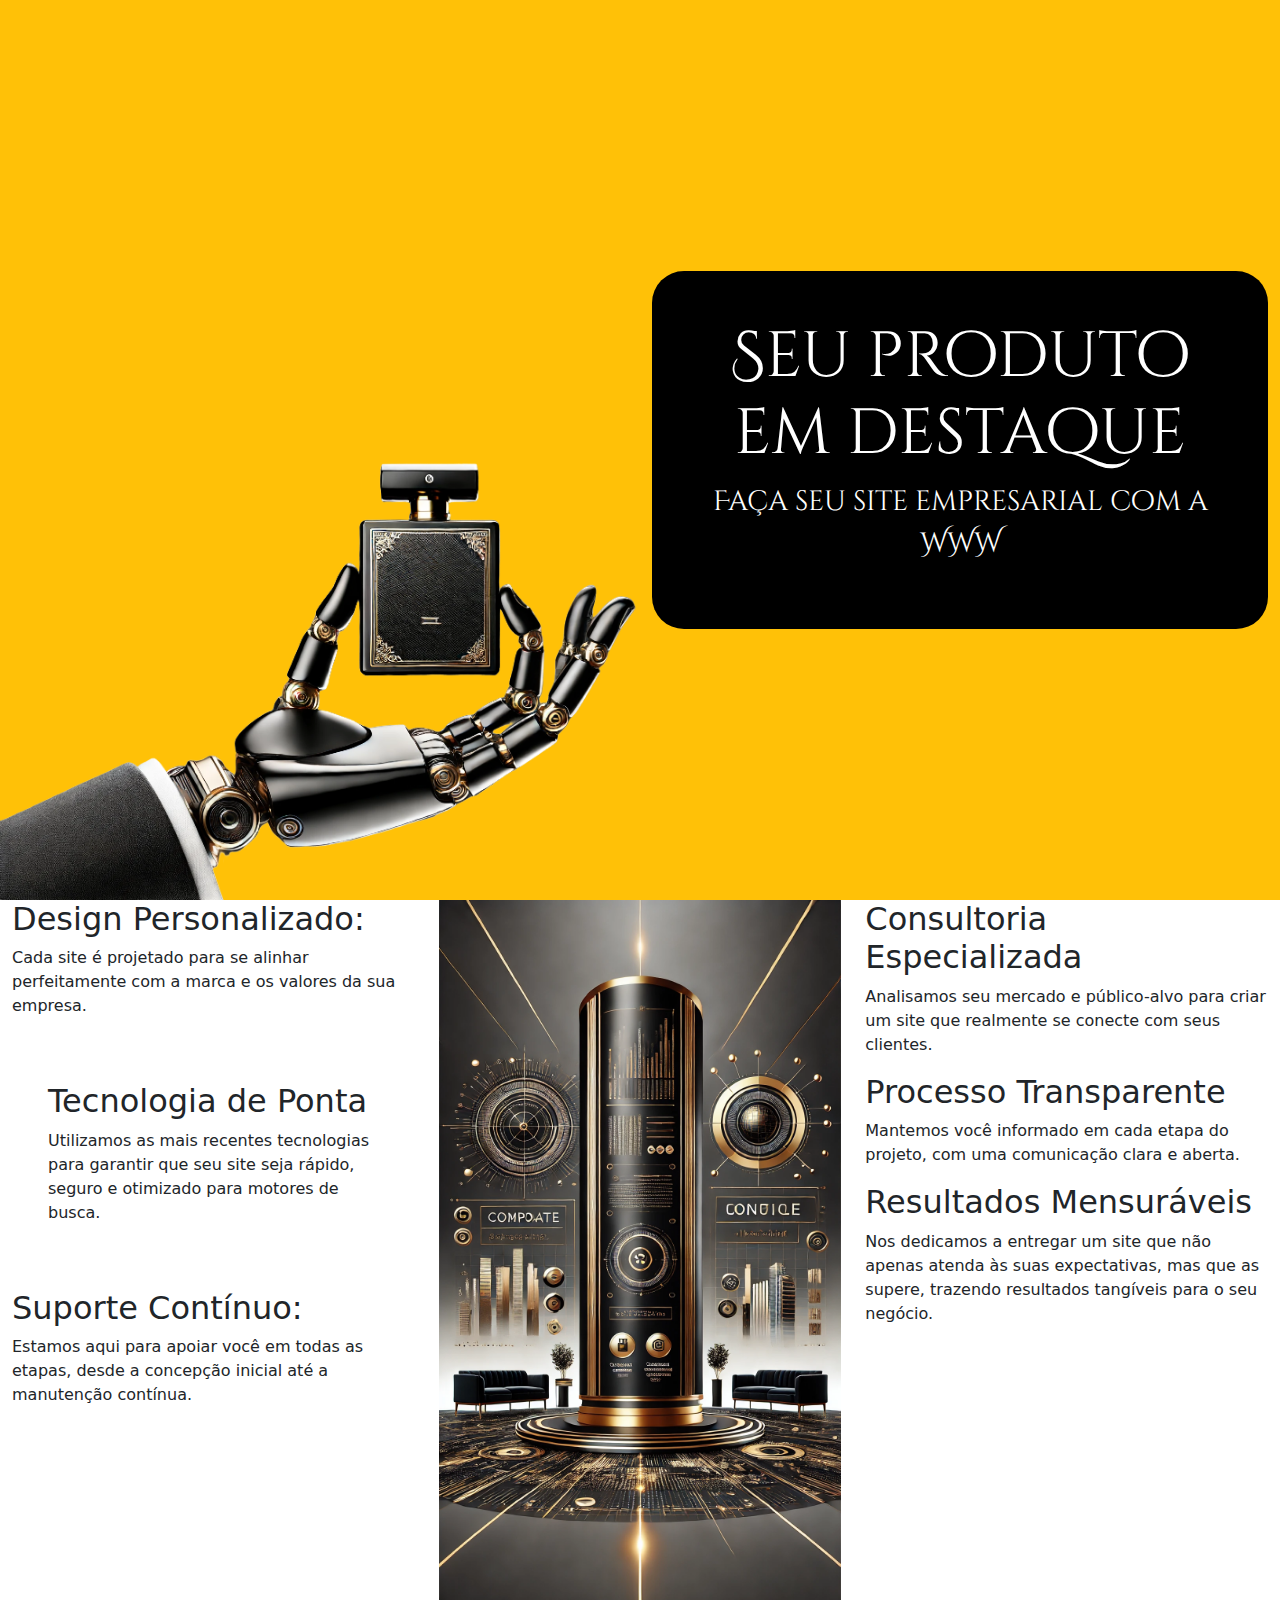
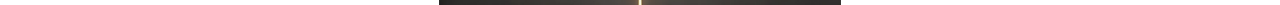
<file: components/services/empresarial/empresarial.html>
<!DOCTYPE html>
<html lang="pt">
  <head>
    <meta charset="UTF-8" />
    <meta name="viewport" content="width=device-width, initial-scale=1.0" />
    <title>WWW - Empresas</title>
    <link
      href="https://cdn.jsdelivr.net/npm/bootstrap@5.3.3/dist/css/bootstrap.min.css"
      rel="stylesheet"
      integrity="sha384-QWTKZyjpPEjISv5WaRU9OFeRpok6YctnYmDr5pNlyT2bRjXh0JMhjY6hW+ALEwIH"
      crossorigin="anonymous"
    />
    <link
      rel="stylesheet"
      href="https://cdn.jsdelivr.net/npm/bootstrap-icons@1.11.3/font/bootstrap-icons.min.css"
    />
    <link
      href="https://fonts.googleapis.com/css?family=Cinzel Decorative"
      rel="stylesheet"
    />
    <link
      href="https://cdnjs.cloudflare.com/ajax/libs/font-awesome/6.0.0/css/all.min.css"
      rel="stylesheet"
    />
    <style>
      #background_header {
        background-image: url("./img/layered-steps-haikei.svg");
        background-size: cover;
      }
    </style>
  </head>
  <body>
    <section
      style="
        font-family: Cinzel Decorative, Georgia, 'Times New Roman', Times, serif;
      "
    >
      <div class="container-fluid">
        <div class="row vh-100 bg-warning overflow-hidden">
          <div
            class="col-12 col-xl-6 order-2 order-xl-1 d-flex align-items-end p-0"
          >
            <img class="img-fluid" src="./img/background_img1.png" alt="" />
          </div>
          <div
            class="col-12 col-xl-6 order-1 order-xl-2 d-flex align-items-center justify-content-center"
          >
            <div class="bg-black text-white p-5 rounded-5 text-center">
              <h1 class="display-3">Seu produto em destaque</h1>
              <p class="fs-3">Faça seu site empresarial com a WWW</p>
            </div>
          </div>
        </div>
      </div>
    </section>
    <section>
      <div class="container-fluid">
        <div class="row">
          <div class="col-4">
            <div class="row">
              <div class="col-12">
                <h2>Design Personalizado:</h2>
                <p>
                  Cada site é projetado para se alinhar perfeitamente com a
                  marca e os valores da sua empresa.
                </p>
              </div>
              <div class="col-12 p-5">
                <h2>Tecnologia de Ponta</h2>
                <p>
                  Utilizamos as mais recentes tecnologias para garantir que seu
                  site seja rápido, seguro e otimizado para motores de busca.
                </p>
              </div>
              <div class="col-12">
                <h2>Suporte Contínuo:</h2>
                <p>
                  Estamos aqui para apoiar você em todas as etapas, desde a
                  concepção inicial até a manutenção contínua.
                </p>
              </div>
            </div>
          </div>
          <div class="col-4 ">
            <img class="img-fluid" src="./img/pillar.webp" alt="" />
          </div>
          <div class="col-4 ">
            <div class="row">
              <div class="col-12">
                <h2>Consultoria Especializada</h2>
                <p>
                  Analisamos seu mercado e público-alvo para criar um site que
                  realmente se conecte com seus clientes.
                </p>
              </div>
              <div class="col-12">
                <h2>Processo Transparente</h2>
                <p>
                  Mantemos você informado em cada etapa do projeto, com uma
                  comunicação clara e aberta.
                </p>
              </div>
              <div class="col-12">
                <h2>Resultados Mensuráveis</h2>
                <p>
                  Nos dedicamos a entregar um site que não apenas atenda às suas
                  expectativas, mas que as supere, trazendo resultados tangíveis
                  para o seu negócio.
                </p>
              </div>
            </div>
          </div>
        </div>
      </div>
    </section>
  </body>
</html>
</file>
